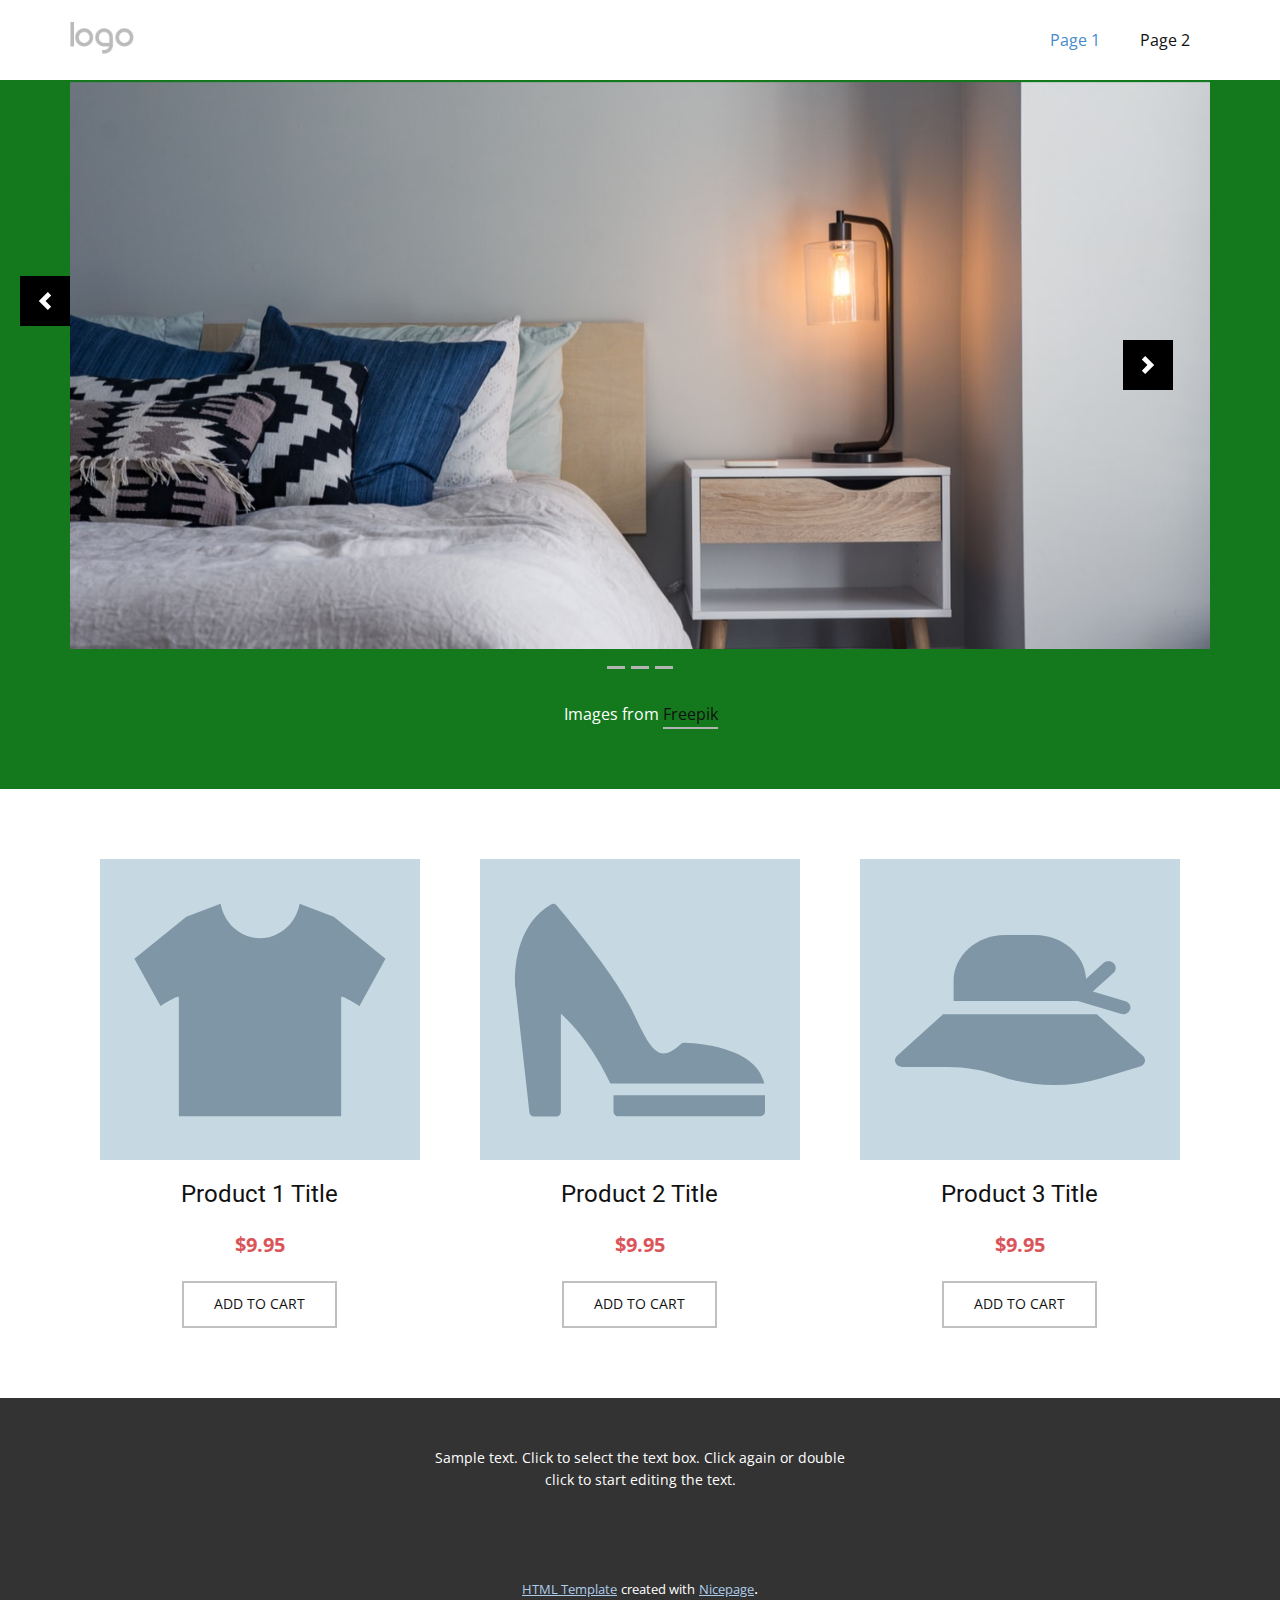
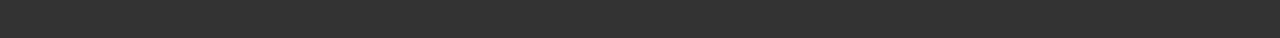
<file: index.html>
<!DOCTYPE html>
<html style="font-size: 16px;">
  <head>
    <meta name="viewport" content="width=device-width, initial-scale=1.0">
    <meta charset="utf-8">
    <meta name="keywords" content="Modern Interior">
    <meta name="description" content="">
    <meta name="page_type" content="np-template-header-footer-from-plugin">
    <title>Page 1</title>
    <link rel="stylesheet" href="nicepage.css" media="screen">
<link rel="stylesheet" href="Page-1.css" media="screen">
    <script class="u-script" type="text/javascript" src="jquery.js" defer=""></script>
    <script class="u-script" type="text/javascript" src="nicepage.js" defer=""></script>
    <meta name="generator" content="Nicepage 2.25.0, nicepage.com">
    
    
    
    
    
    
    <link id="u-theme-google-font" rel="stylesheet" href="https://fonts.googleapis.com/css?family=Roboto:100,100i,300,300i,400,400i,500,500i,700,700i,900,900i|Open+Sans:300,300i,400,400i,600,600i,700,700i,800,800i">
    <link id="u-page-google-font" rel="stylesheet" href="https://fonts.googleapis.com/css?family=Oswald:200,300,400,500,600,700">
    <script type="application/ld+json">{
		"@context": "http://schema.org",
		"@type": "Organization",
		"name": "",
		"url": "index.html",
		"logo": "images/default-logo.png"
}</script>
    <meta property="og:title" content="Page 1">
    <meta property="og:type" content="website">
    <meta name="theme-color" content="#478ac9">
    <link rel="canonical" href="index.html">
    <meta property="og:url" content="index.html">
  </head>
  <body data-home-page="Page-1.html" data-home-page-title="Page 1" class="u-body"><header class="u-clearfix u-header u-header" id="sec-2bff"><div class="u-clearfix u-sheet u-valign-middle u-sheet-1">
        <a href="https://nicepage.com" class="u-image u-logo u-image-1">
          <img src="images/default-logo.png" class="u-logo-image u-logo-image-1">
        </a>
        <nav class="u-menu u-menu-dropdown u-offcanvas u-menu-1">
          <div class="menu-collapse" style="font-size: 1rem; letter-spacing: 0;">
            <a class="u-button-style u-custom-left-right-menu-spacing u-custom-padding-bottom u-custom-top-bottom-menu-spacing u-nav-link u-text-active-palette-1-base u-text-hover-palette-2-base" href="#">
              <svg><use xmlns:xlink="http://www.w3.org/1999/xlink" xlink:href="#menu-hamburger"></use></svg>
              <svg version="1.1" xmlns="http://www.w3.org/2000/svg" xmlns:xlink="http://www.w3.org/1999/xlink"><defs><symbol id="menu-hamburger" viewBox="0 0 16 16" style="width: 16px; height: 16px;"><rect y="1" width="16" height="2"></rect><rect y="7" width="16" height="2"></rect><rect y="13" width="16" height="2"></rect>
</symbol>
</defs></svg>
            </a>
          </div>
          <div class="u-nav-container">
            <ul class="u-nav u-unstyled u-nav-1"><li class="u-nav-item"><a class="u-button-style u-nav-link u-text-active-palette-1-base u-text-hover-palette-2-base" href="Page-1.html" style="padding: 10px 20px;">Page 1</a>
</li><li class="u-nav-item"><a class="u-button-style u-nav-link u-text-active-palette-1-base u-text-hover-palette-2-base" href="Page-2.html" style="padding: 10px 20px;">Page 2</a>
</li></ul>
          </div>
          <div class="u-nav-container-collapse">
            <div class="u-black u-container-style u-inner-container-layout u-opacity u-opacity-95 u-sidenav">
              <div class="u-menu-close"></div>
              <ul class="u-align-center u-nav u-popupmenu-items u-unstyled u-nav-2"><li class="u-nav-item"><a class="u-button-style u-nav-link" href="Page-1.html">Page 1</a>
</li><li class="u-nav-item"><a class="u-button-style u-nav-link" href="Page-2.html">Page 2</a>
</li></ul>
            </div>
            <div class="u-black u-menu-overlay u-opacity u-opacity-70"></div>
          </div>
        </nav>
      </div></header>
    <section class="u-align-center u-clearfix u-custom-color-1 u-section-1" id="carousel_ac4a">
      <div class="u-clearfix u-sheet u-sheet-1">
        <h1 class="u-custom-font u-font-oswald u-text u-text-1">Modern Interior</h1>
        <div id="carousel-1237" data-interval="5000" data-u-ride="carousel" class="u-carousel u-expanded-width u-slider u-slider-1">
          <ol class="u-absolute-hcenter u-carousel-indicators u-carousel-indicators-1">
            <li data-u-target="#carousel-1237" class="u-active u-grey-30" data-u-slide-to="0"></li>
            <li data-u-target="#carousel-1237" class="u-grey-30" data-u-slide-to="1"></li>
            <li data-u-target="#carousel-1237" class="u-grey-30" data-u-slide-to="2"></li>
          </ol>
          <div class="u-carousel-inner" role="listbox">
            <div class="active u-active u-carousel-item u-container-style u-image u-slide u-image-1">
              <div class="u-container-layout u-container-layout-1"></div>
            </div>
            <div class="u-carousel-item u-container-style u-image u-slide u-image-2">
              <div class="u-container-layout u-container-layout-2"></div>
            </div>
            <div class="test-slide u-carousel-item u-container-style u-image u-slide u-image-3">
              <div class="u-container-layout u-container-layout-3"></div>
            </div>
          </div>
          <a class="u-black u-carousel-control u-carousel-control-prev u-opacity u-opacity-45 u-spacing-16 u-text-body-alt-color u-carousel-control-1" href="#carousel-1237" role="button" data-u-slide="prev">
            <span aria-hidden="true">
              <svg viewBox="0 0 8 8"><path d="M5.25 0l-4 4 4 4 1.5-1.5-2.5-2.5 2.5-2.5-1.5-1.5z"></path></svg>
            </span>
            <span class="sr-only">
              <svg viewBox="0 0 8 8"><path d="M5.25 0l-4 4 4 4 1.5-1.5-2.5-2.5 2.5-2.5-1.5-1.5z"></path></svg>
            </span>
          </a>
          <a class="u-absolute-vcenter u-black u-carousel-control u-carousel-control-next u-opacity u-opacity-45 u-spacing-16 u-text-body-alt-color u-carousel-control-2" href="#carousel-1237" role="button" data-u-slide="next">
            <span aria-hidden="true">
              <svg viewBox="0 0 8 8"><path d="M2.75 0l-1.5 1.5 2.5 2.5-2.5 2.5 1.5 1.5 4-4-4-4z"></path></svg>
            </span>
            <span class="sr-only">
              <svg viewBox="0 0 8 8"><path d="M2.75 0l-1.5 1.5 2.5 2.5-2.5 2.5 1.5 1.5 4-4-4-4z"></path></svg>
            </span>
          </a>
        </div>
        <p class="u-text u-text-2">Images from <a href="https://www.freepik.com/photos/wood" class="u-border-2 u-border-grey-30 u-btn u-button-style u-none u-text-body-color u-btn-1">Freepik</a>
        </p>
      </div>
    </section>
    <section class="u-align-center u-clearfix u-section-2" id="sec-34b8">
      <div class="u-clearfix u-sheet u-valign-middle u-sheet-1"><!--products--><!--products_options_json--><!--{"type":"Recent","source":"","tags":""}--><!--/products_options_json-->
        <div class="u-expanded-width u-products u-repeater u-repeater-1"><!--product_item-->
          <div class="u-align-center u-container-style u-products-item u-repeater-item u-white u-repeater-item-1">
            <div class="u-container-layout u-similar-container u-valign-top u-container-layout-1"><!--product_image-->
              <img alt="" class="u-expanded-width u-image u-image-default u-product-control u-image-1" src="images/2.svg"><!--/product_image--><!--product_title-->
              <h4 class="u-product-control u-text u-text-1">
                <a class="u-product-title-link" href="#"><!--product_title_content-->Product 1 Title<!--/product_title_content--></a>
              </h4><!--/product_title--><!--product_price-->
              <div class="u-product-control u-product-price u-product-price-1">
                <div class="u-price-wrapper u-spacing-10"><!--product_old_price-->
                  <div class="u-hide-price u-old-price"><!--product_old_price_content-->$12<!--/product_old_price_content--></div><!--/product_old_price--><!--product_regular_price-->
                  <div class="u-price u-text-palette-2-base" style="font-size: 1.25rem; font-weight: 700;"><!--product_regular_price_content-->$9.95<!--/product_regular_price_content--></div><!--/product_regular_price-->
                </div>
              </div><!--/product_price--><!--product_button-->
              <a href="https://nicepage.com" class="u-border-2 u-border-grey-25 u-btn u-btn-rectangle u-button-style u-none u-product-control u-text-body-color u-btn-1"><!--product_button_content-->Add to Cart<!--/product_button_content--></a><!--/product_button-->
            </div>
          </div><!--/product_item--><!--product_item-->
          <div class="u-align-center u-container-style u-products-item u-repeater-item u-white u-repeater-item-2">
            <div class="u-container-layout u-similar-container u-valign-top u-container-layout-2"><!--product_image-->
              <img alt="" class="u-expanded-width u-image u-image-default u-product-control u-image-2" src="images/3.svg"><!--/product_image--><!--product_title-->
              <h4 class="u-product-control u-text u-text-2">
                <a class="u-product-title-link" href="#"><!--product_title_content-->Product 2 Title<!--/product_title_content--></a>
              </h4><!--/product_title--><!--product_price-->
              <div class="u-product-control u-product-price u-product-price-2">
                <div class="u-price-wrapper u-spacing-10"><!--product_old_price-->
                  <div class="u-hide-price u-old-price"><!--product_old_price_content-->$12<!--/product_old_price_content--></div><!--/product_old_price--><!--product_regular_price-->
                  <div class="u-price u-text-palette-2-base" style="font-size: 1.25rem; font-weight: 700;"><!--product_regular_price_content-->$9.95<!--/product_regular_price_content--></div><!--/product_regular_price-->
                </div>
              </div><!--/product_price--><!--product_button-->
              <a href="https://nicepage.com" class="u-border-2 u-border-grey-25 u-btn u-btn-rectangle u-button-style u-none u-product-control u-text-body-color u-btn-2"><!--product_button_content-->Add to Cart<!--/product_button_content--></a><!--/product_button-->
            </div>
          </div><!--/product_item--><!--product_item-->
          <div class="u-align-center u-container-style u-products-item u-repeater-item u-white u-repeater-item-3">
            <div class="u-container-layout u-similar-container u-valign-top u-container-layout-3"><!--product_image-->
              <img alt="" class="u-expanded-width u-image u-image-default u-product-control u-image-3" src="images/4.svg"><!--/product_image--><!--product_title-->
              <h4 class="u-product-control u-text u-text-3">
                <a class="u-product-title-link" href="#"><!--product_title_content-->Product 3 Title<!--/product_title_content--></a>
              </h4><!--/product_title--><!--product_price-->
              <div class="u-product-control u-product-price u-product-price-3">
                <div class="u-price-wrapper u-spacing-10"><!--product_old_price-->
                  <div class="u-hide-price u-old-price"><!--product_old_price_content-->$12<!--/product_old_price_content--></div><!--/product_old_price--><!--product_regular_price-->
                  <div class="u-price u-text-palette-2-base" style="font-size: 1.25rem; font-weight: 700;"><!--product_regular_price_content-->$9.95<!--/product_regular_price_content--></div><!--/product_regular_price-->
                </div>
              </div><!--/product_price--><!--product_button-->
              <a href="https://nicepage.com" class="u-border-2 u-border-grey-25 u-btn u-btn-rectangle u-button-style u-none u-product-control u-text-body-color u-btn-3"><!--product_button_content-->Add to Cart<!--/product_button_content--></a><!--/product_button-->
            </div>
          </div><!--/product_item-->
        </div><!--/products-->
      </div>
    </section>
    
    
    <footer class="u-align-center u-clearfix u-footer u-grey-80 u-footer" id="sec-d5ce"><div class="u-clearfix u-sheet u-sheet-1">
        <p class="u-small-text u-text u-text-variant u-text-1">Sample text. Click to select the text box. Click again or double click to start editing the text.</p>
      </div></footer>
    <section class="u-backlink u-clearfix u-grey-80">
      <a class="u-link" href="https://nicepage.com/html-templates" target="_blank">
        <span>HTML Template</span>
      </a>
      <p class="u-text">
        <span>created with</span>
      </p>
      <a class="u-link" href="https://nicepage.com/html" target="_blank">
        <span>Nicepage</span>
      </a>. 
    </section>
  </body>
</html>
</file>
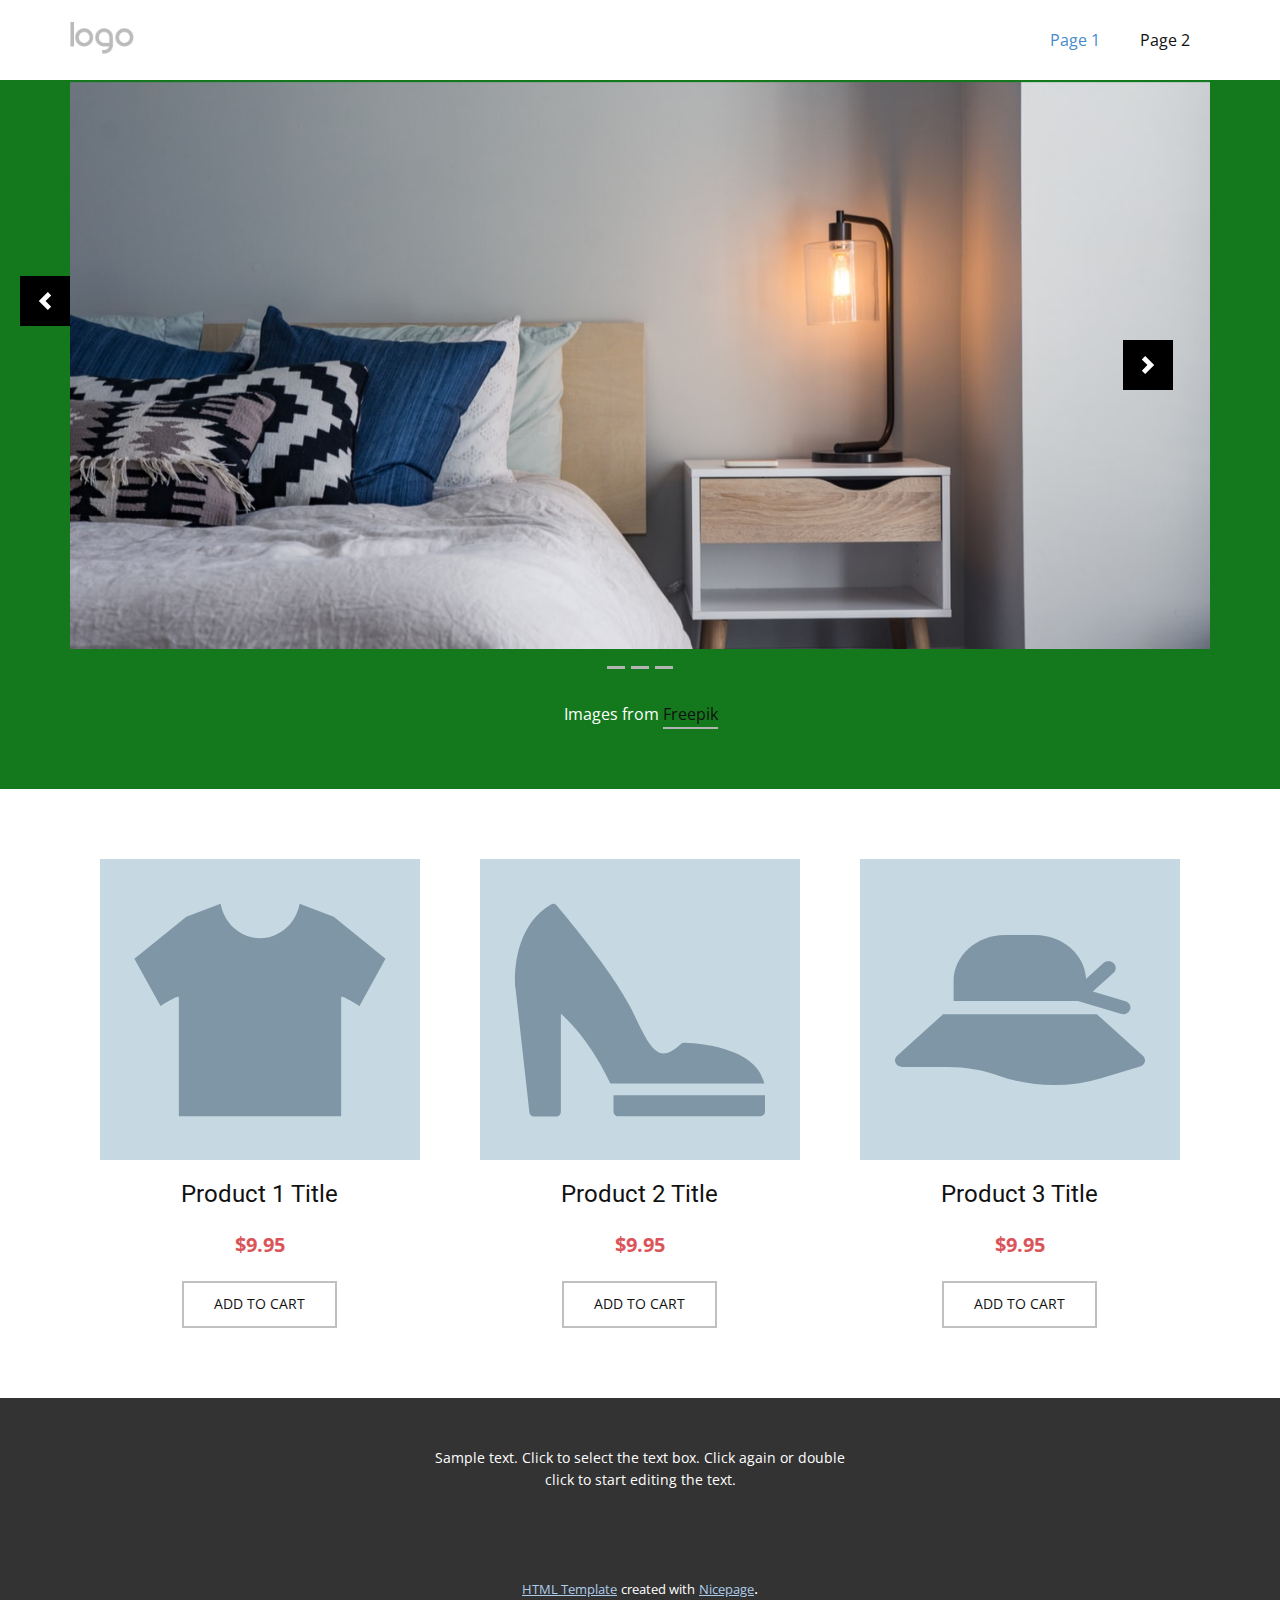
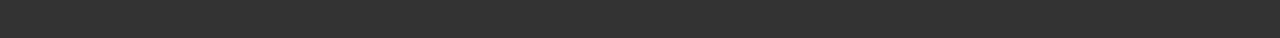
<file: Page-1.html>
<!DOCTYPE html>
<html style="font-size: 16px;">
  <head>
    <meta name="viewport" content="width=device-width, initial-scale=1.0">
    <meta charset="utf-8">
    <meta name="keywords" content="Modern Interior">
    <meta name="description" content="">
    <meta name="page_type" content="np-template-header-footer-from-plugin">
    <title>Page 1</title>
    <link rel="stylesheet" href="nicepage.css" media="screen">
<link rel="stylesheet" href="Page-1.css" media="screen">
    <script class="u-script" type="text/javascript" src="jquery.js" defer=""></script>
    <script class="u-script" type="text/javascript" src="nicepage.js" defer=""></script>
    <meta name="generator" content="Nicepage 2.25.0, nicepage.com">
    
    
    
    
    
    
    <link id="u-theme-google-font" rel="stylesheet" href="https://fonts.googleapis.com/css?family=Roboto:100,100i,300,300i,400,400i,500,500i,700,700i,900,900i|Open+Sans:300,300i,400,400i,600,600i,700,700i,800,800i">
    <link id="u-page-google-font" rel="stylesheet" href="https://fonts.googleapis.com/css?family=Oswald:200,300,400,500,600,700">
    <script type="application/ld+json">{
		"@context": "http://schema.org",
		"@type": "Organization",
		"name": "",
		"url": "index.html",
		"logo": "images/default-logo.png"
}</script>
    <meta property="og:title" content="Page 1">
    <meta property="og:type" content="website">
    <meta name="theme-color" content="#478ac9">
    <link rel="canonical" href="index.html">
    <meta property="og:url" content="index.html">
  </head>
  <body class="u-body"><header class="u-clearfix u-header u-header" id="sec-2bff"><div class="u-clearfix u-sheet u-valign-middle u-sheet-1">
        <a href="https://nicepage.com" class="u-image u-logo u-image-1">
          <img src="images/default-logo.png" class="u-logo-image u-logo-image-1">
        </a>
        <nav class="u-menu u-menu-dropdown u-offcanvas u-menu-1">
          <div class="menu-collapse" style="font-size: 1rem; letter-spacing: 0;">
            <a class="u-button-style u-custom-left-right-menu-spacing u-custom-padding-bottom u-custom-top-bottom-menu-spacing u-nav-link u-text-active-palette-1-base u-text-hover-palette-2-base" href="#">
              <svg><use xmlns:xlink="http://www.w3.org/1999/xlink" xlink:href="#menu-hamburger"></use></svg>
              <svg version="1.1" xmlns="http://www.w3.org/2000/svg" xmlns:xlink="http://www.w3.org/1999/xlink"><defs><symbol id="menu-hamburger" viewBox="0 0 16 16" style="width: 16px; height: 16px;"><rect y="1" width="16" height="2"></rect><rect y="7" width="16" height="2"></rect><rect y="13" width="16" height="2"></rect>
</symbol>
</defs></svg>
            </a>
          </div>
          <div class="u-nav-container">
            <ul class="u-nav u-unstyled u-nav-1"><li class="u-nav-item"><a class="u-button-style u-nav-link u-text-active-palette-1-base u-text-hover-palette-2-base" href="Page-1.html" style="padding: 10px 20px;">Page 1</a>
</li><li class="u-nav-item"><a class="u-button-style u-nav-link u-text-active-palette-1-base u-text-hover-palette-2-base" href="Page-2.html" style="padding: 10px 20px;">Page 2</a>
</li></ul>
          </div>
          <div class="u-nav-container-collapse">
            <div class="u-black u-container-style u-inner-container-layout u-opacity u-opacity-95 u-sidenav">
              <div class="u-menu-close"></div>
              <ul class="u-align-center u-nav u-popupmenu-items u-unstyled u-nav-2"><li class="u-nav-item"><a class="u-button-style u-nav-link" href="Page-1.html">Page 1</a>
</li><li class="u-nav-item"><a class="u-button-style u-nav-link" href="Page-2.html">Page 2</a>
</li></ul>
            </div>
            <div class="u-black u-menu-overlay u-opacity u-opacity-70"></div>
          </div>
        </nav>
      </div></header>
    <section class="u-align-center u-clearfix u-custom-color-1 u-section-1" id="carousel_ac4a">
      <div class="u-clearfix u-sheet u-sheet-1">
        <h1 class="u-custom-font u-font-oswald u-text u-text-1">Modern Interior</h1>
        <div id="carousel-1237" data-interval="5000" data-u-ride="carousel" class="u-carousel u-expanded-width u-slider u-slider-1">
          <ol class="u-absolute-hcenter u-carousel-indicators u-carousel-indicators-1">
            <li data-u-target="#carousel-1237" class="u-active u-grey-30" data-u-slide-to="0"></li>
            <li data-u-target="#carousel-1237" class="u-grey-30" data-u-slide-to="1"></li>
            <li data-u-target="#carousel-1237" class="u-grey-30" data-u-slide-to="2"></li>
          </ol>
          <div class="u-carousel-inner" role="listbox">
            <div class="active u-active u-carousel-item u-container-style u-image u-slide u-image-1">
              <div class="u-container-layout u-container-layout-1"></div>
            </div>
            <div class="u-carousel-item u-container-style u-image u-slide u-image-2">
              <div class="u-container-layout u-container-layout-2"></div>
            </div>
            <div class="test-slide u-carousel-item u-container-style u-image u-slide u-image-3">
              <div class="u-container-layout u-container-layout-3"></div>
            </div>
          </div>
          <a class="u-black u-carousel-control u-carousel-control-prev u-opacity u-opacity-45 u-spacing-16 u-text-body-alt-color u-carousel-control-1" href="#carousel-1237" role="button" data-u-slide="prev">
            <span aria-hidden="true">
              <svg viewBox="0 0 8 8"><path d="M5.25 0l-4 4 4 4 1.5-1.5-2.5-2.5 2.5-2.5-1.5-1.5z"></path></svg>
            </span>
            <span class="sr-only">
              <svg viewBox="0 0 8 8"><path d="M5.25 0l-4 4 4 4 1.5-1.5-2.5-2.5 2.5-2.5-1.5-1.5z"></path></svg>
            </span>
          </a>
          <a class="u-absolute-vcenter u-black u-carousel-control u-carousel-control-next u-opacity u-opacity-45 u-spacing-16 u-text-body-alt-color u-carousel-control-2" href="#carousel-1237" role="button" data-u-slide="next">
            <span aria-hidden="true">
              <svg viewBox="0 0 8 8"><path d="M2.75 0l-1.5 1.5 2.5 2.5-2.5 2.5 1.5 1.5 4-4-4-4z"></path></svg>
            </span>
            <span class="sr-only">
              <svg viewBox="0 0 8 8"><path d="M2.75 0l-1.5 1.5 2.5 2.5-2.5 2.5 1.5 1.5 4-4-4-4z"></path></svg>
            </span>
          </a>
        </div>
        <p class="u-text u-text-2">Images from <a href="https://www.freepik.com/photos/wood" class="u-border-2 u-border-grey-30 u-btn u-button-style u-none u-text-body-color u-btn-1">Freepik</a>
        </p>
      </div>
    </section>
    <section class="u-align-center u-clearfix u-section-2" id="sec-34b8">
      <div class="u-clearfix u-sheet u-valign-middle u-sheet-1"><!--products--><!--products_options_json--><!--{"type":"Recent","source":"","tags":""}--><!--/products_options_json-->
        <div class="u-expanded-width u-products u-repeater u-repeater-1"><!--product_item-->
          <div class="u-align-center u-container-style u-products-item u-repeater-item u-white u-repeater-item-1">
            <div class="u-container-layout u-similar-container u-valign-top u-container-layout-1"><!--product_image-->
              <img alt="" class="u-expanded-width u-image u-image-default u-product-control u-image-1" src="images/2.svg"><!--/product_image--><!--product_title-->
              <h4 class="u-product-control u-text u-text-1">
                <a class="u-product-title-link" href="#"><!--product_title_content-->Product 1 Title<!--/product_title_content--></a>
              </h4><!--/product_title--><!--product_price-->
              <div class="u-product-control u-product-price u-product-price-1">
                <div class="u-price-wrapper u-spacing-10"><!--product_old_price-->
                  <div class="u-hide-price u-old-price"><!--product_old_price_content-->$12<!--/product_old_price_content--></div><!--/product_old_price--><!--product_regular_price-->
                  <div class="u-price u-text-palette-2-base" style="font-size: 1.25rem; font-weight: 700;"><!--product_regular_price_content-->$9.95<!--/product_regular_price_content--></div><!--/product_regular_price-->
                </div>
              </div><!--/product_price--><!--product_button-->
              <a href="https://nicepage.com" class="u-border-2 u-border-grey-25 u-btn u-btn-rectangle u-button-style u-none u-product-control u-text-body-color u-btn-1"><!--product_button_content-->Add to Cart<!--/product_button_content--></a><!--/product_button-->
            </div>
          </div><!--/product_item--><!--product_item-->
          <div class="u-align-center u-container-style u-products-item u-repeater-item u-white u-repeater-item-2">
            <div class="u-container-layout u-similar-container u-valign-top u-container-layout-2"><!--product_image-->
              <img alt="" class="u-expanded-width u-image u-image-default u-product-control u-image-2" src="images/3.svg"><!--/product_image--><!--product_title-->
              <h4 class="u-product-control u-text u-text-2">
                <a class="u-product-title-link" href="#"><!--product_title_content-->Product 2 Title<!--/product_title_content--></a>
              </h4><!--/product_title--><!--product_price-->
              <div class="u-product-control u-product-price u-product-price-2">
                <div class="u-price-wrapper u-spacing-10"><!--product_old_price-->
                  <div class="u-hide-price u-old-price"><!--product_old_price_content-->$12<!--/product_old_price_content--></div><!--/product_old_price--><!--product_regular_price-->
                  <div class="u-price u-text-palette-2-base" style="font-size: 1.25rem; font-weight: 700;"><!--product_regular_price_content-->$9.95<!--/product_regular_price_content--></div><!--/product_regular_price-->
                </div>
              </div><!--/product_price--><!--product_button-->
              <a href="https://nicepage.com" class="u-border-2 u-border-grey-25 u-btn u-btn-rectangle u-button-style u-none u-product-control u-text-body-color u-btn-2"><!--product_button_content-->Add to Cart<!--/product_button_content--></a><!--/product_button-->
            </div>
          </div><!--/product_item--><!--product_item-->
          <div class="u-align-center u-container-style u-products-item u-repeater-item u-white u-repeater-item-3">
            <div class="u-container-layout u-similar-container u-valign-top u-container-layout-3"><!--product_image-->
              <img alt="" class="u-expanded-width u-image u-image-default u-product-control u-image-3" src="images/4.svg"><!--/product_image--><!--product_title-->
              <h4 class="u-product-control u-text u-text-3">
                <a class="u-product-title-link" href="#"><!--product_title_content-->Product 3 Title<!--/product_title_content--></a>
              </h4><!--/product_title--><!--product_price-->
              <div class="u-product-control u-product-price u-product-price-3">
                <div class="u-price-wrapper u-spacing-10"><!--product_old_price-->
                  <div class="u-hide-price u-old-price"><!--product_old_price_content-->$12<!--/product_old_price_content--></div><!--/product_old_price--><!--product_regular_price-->
                  <div class="u-price u-text-palette-2-base" style="font-size: 1.25rem; font-weight: 700;"><!--product_regular_price_content-->$9.95<!--/product_regular_price_content--></div><!--/product_regular_price-->
                </div>
              </div><!--/product_price--><!--product_button-->
              <a href="https://nicepage.com" class="u-border-2 u-border-grey-25 u-btn u-btn-rectangle u-button-style u-none u-product-control u-text-body-color u-btn-3"><!--product_button_content-->Add to Cart<!--/product_button_content--></a><!--/product_button-->
            </div>
          </div><!--/product_item-->
        </div><!--/products-->
      </div>
    </section>
    
    
    <footer class="u-align-center u-clearfix u-footer u-grey-80 u-footer" id="sec-d5ce"><div class="u-clearfix u-sheet u-sheet-1">
        <p class="u-small-text u-text u-text-variant u-text-1">Sample text. Click to select the text box. Click again or double click to start editing the text.</p>
      </div></footer>
    <section class="u-backlink u-clearfix u-grey-80">
      <a class="u-link" href="https://nicepage.com/html-templates" target="_blank">
        <span>HTML Template</span>
      </a>
      <p class="u-text">
        <span>created with</span>
      </p>
      <a class="u-link" href="https://nicepage.com/html" target="_blank">
        <span>Nicepage</span>
      </a>. 
    </section>
  </body>
</html>
</file>
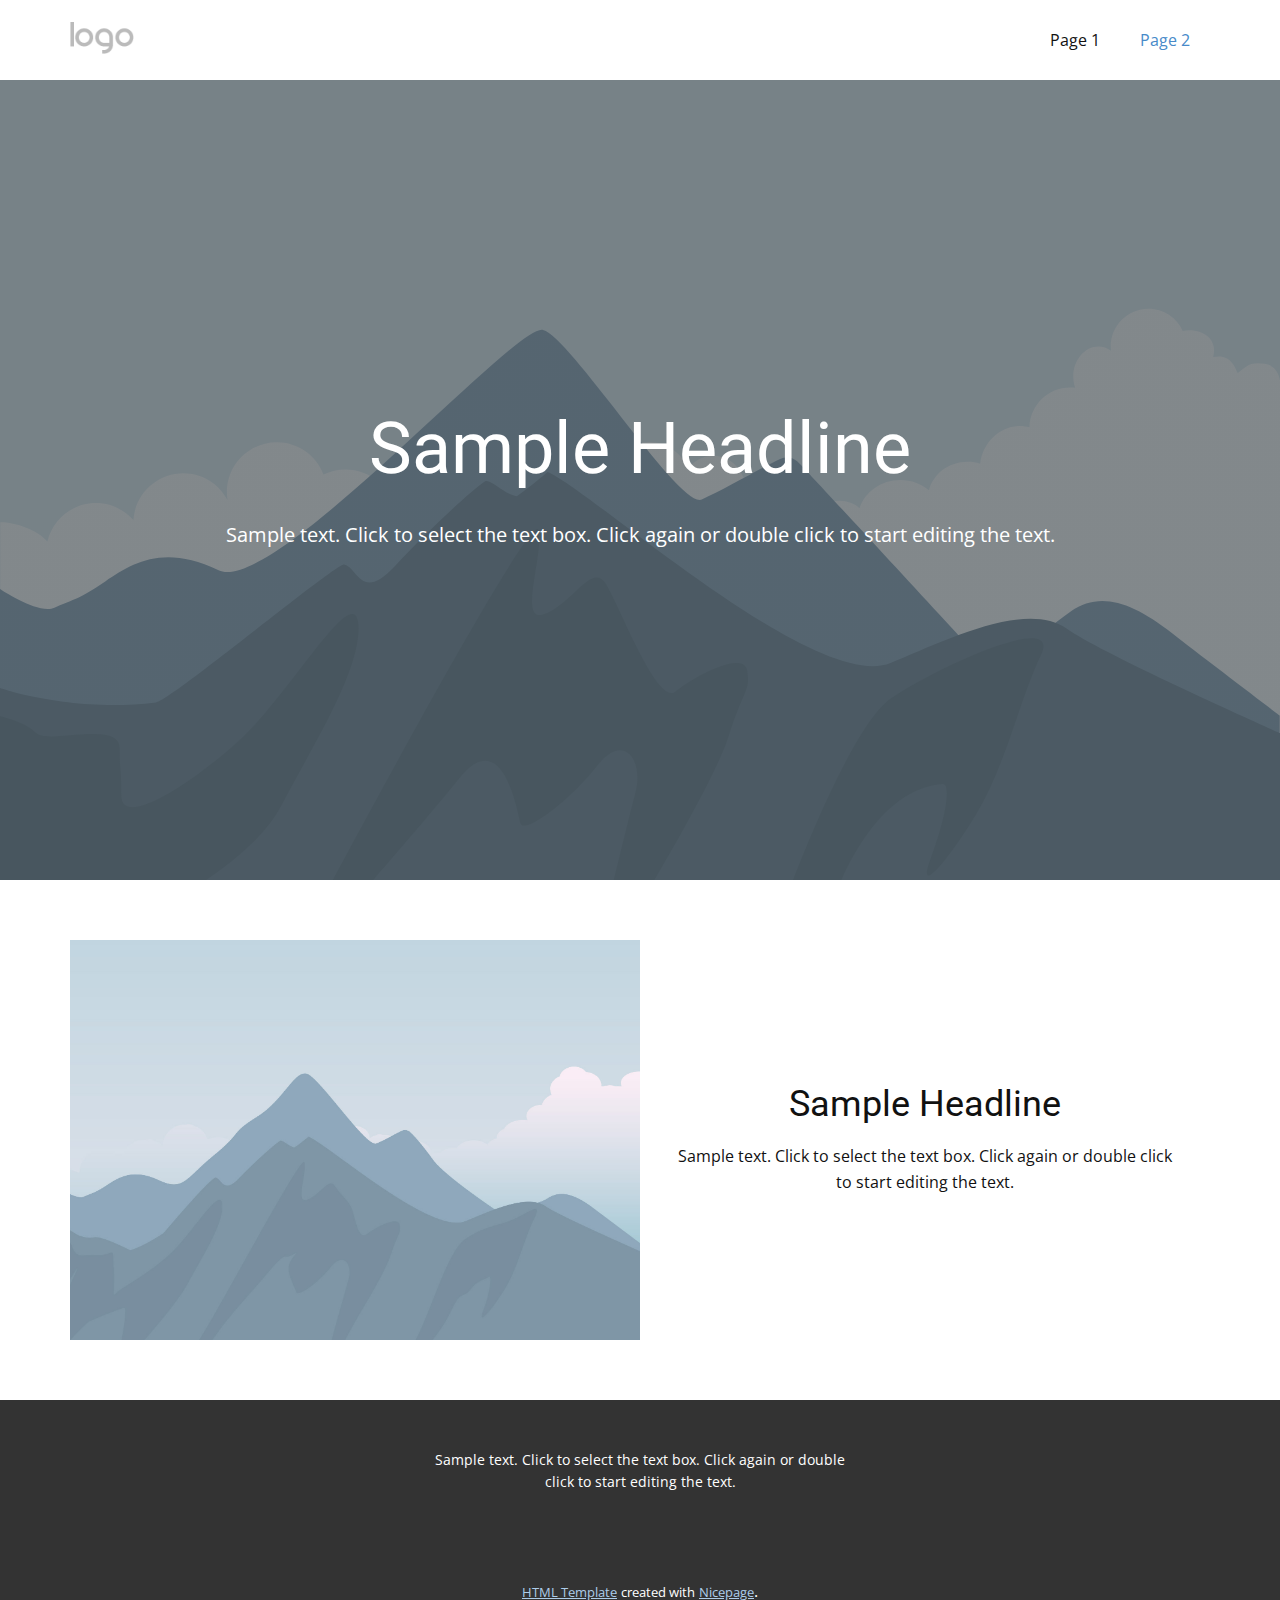
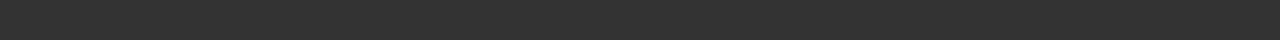
<file: Page-2.html>
<!DOCTYPE html>
<html style="font-size: 16px;">
  <head>
    <meta name="viewport" content="width=device-width, initial-scale=1.0">
    <meta charset="utf-8">
    <meta name="keywords" content="">
    <meta name="description" content="">
    <meta name="page_type" content="np-template-header-footer-from-plugin">
    <title>Page 2</title>
    <link rel="stylesheet" href="nicepage.css" media="screen">
<link rel="stylesheet" href="Page-2.css" media="screen">
    <script class="u-script" type="text/javascript" src="jquery.js" defer=""></script>
    <script class="u-script" type="text/javascript" src="nicepage.js" defer=""></script>
    <meta name="generator" content="Nicepage 2.25.0, nicepage.com">
    
    
    
    <link id="u-theme-google-font" rel="stylesheet" href="https://fonts.googleapis.com/css?family=Roboto:100,100i,300,300i,400,400i,500,500i,700,700i,900,900i|Open+Sans:300,300i,400,400i,600,600i,700,700i,800,800i">
    <script type="application/ld+json">{
		"@context": "http://schema.org",
		"@type": "Organization",
		"name": "",
		"url": "index.html",
		"logo": "images/default-logo.png"
}</script>
    <meta property="og:title" content="Page 2">
    <meta property="og:type" content="website">
    <meta name="theme-color" content="#478ac9">
    <link rel="canonical" href="index.html">
    <meta property="og:url" content="index.html">
  </head>
  <body class="u-body"><header class="u-clearfix u-header u-header" id="sec-2bff"><div class="u-clearfix u-sheet u-valign-middle u-sheet-1">
        <a href="https://nicepage.com" class="u-image u-logo u-image-1">
          <img src="images/default-logo.png" class="u-logo-image u-logo-image-1">
        </a>
        <nav class="u-menu u-menu-dropdown u-offcanvas u-menu-1">
          <div class="menu-collapse" style="font-size: 1rem; letter-spacing: 0;">
            <a class="u-button-style u-custom-left-right-menu-spacing u-custom-padding-bottom u-custom-top-bottom-menu-spacing u-nav-link u-text-active-palette-1-base u-text-hover-palette-2-base" href="#">
              <svg><use xmlns:xlink="http://www.w3.org/1999/xlink" xlink:href="#menu-hamburger"></use></svg>
              <svg version="1.1" xmlns="http://www.w3.org/2000/svg" xmlns:xlink="http://www.w3.org/1999/xlink"><defs><symbol id="menu-hamburger" viewBox="0 0 16 16" style="width: 16px; height: 16px;"><rect y="1" width="16" height="2"></rect><rect y="7" width="16" height="2"></rect><rect y="13" width="16" height="2"></rect>
</symbol>
</defs></svg>
            </a>
          </div>
          <div class="u-nav-container">
            <ul class="u-nav u-unstyled u-nav-1"><li class="u-nav-item"><a class="u-button-style u-nav-link u-text-active-palette-1-base u-text-hover-palette-2-base" href="Page-1.html" style="padding: 10px 20px;">Page 1</a>
</li><li class="u-nav-item"><a class="u-button-style u-nav-link u-text-active-palette-1-base u-text-hover-palette-2-base" href="Page-2.html" style="padding: 10px 20px;">Page 2</a>
</li></ul>
          </div>
          <div class="u-nav-container-collapse">
            <div class="u-black u-container-style u-inner-container-layout u-opacity u-opacity-95 u-sidenav">
              <div class="u-menu-close"></div>
              <ul class="u-align-center u-nav u-popupmenu-items u-unstyled u-nav-2"><li class="u-nav-item"><a class="u-button-style u-nav-link" href="Page-1.html">Page 1</a>
</li><li class="u-nav-item"><a class="u-button-style u-nav-link" href="Page-2.html">Page 2</a>
</li></ul>
            </div>
            <div class="u-black u-menu-overlay u-opacity u-opacity-70"></div>
          </div>
        </nav>
      </div></header>
    <section class="u-align-center u-clearfix u-image u-shading u-section-1" src="" data-image-width="256" data-image-height="256" id="sec-00cb">
      <div class="u-clearfix u-sheet u-valign-middle u-sheet-1">
        <h1 class="u-text u-text-default u-title u-text-1">Sample Headline</h1>
        <p class="u-large-text u-text u-text-default u-text-variant u-text-2">Sample text. Click to select the text box. Click again or double click to start editing the text.</p>
      </div>
    </section>
    <section class="u-clearfix u-section-2" id="sec-1670">
      <div class="u-clearfix u-sheet u-sheet-1">
        <div class="u-clearfix u-expanded-width u-layout-wrap u-layout-wrap-1">
          <div class="u-layout">
            <div class="u-layout-row">
              <div class="u-container-style u-image u-layout-cell u-left-cell u-size-30 u-image-1" data-image-width="2000" data-image-height="1333">
                <div class="u-container-layout u-valign-middle u-container-layout-1"></div>
              </div>
              <div class="u-align-center u-container-style u-layout-cell u-right-cell u-size-30 u-layout-cell-2">
                <div class="u-container-layout u-valign-middle u-container-layout-2">
                  <h2 class="u-text u-text-default u-text-1">Sample Headline</h2>
                  <p class="u-text u-text-default u-text-2">Sample text. Click to select the text box. Click again or double click to start editing the text.</p>
                </div>
              </div>
            </div>
          </div>
        </div>
      </div>
    </section>
    
    
    <footer class="u-align-center u-clearfix u-footer u-grey-80 u-footer" id="sec-d5ce"><div class="u-clearfix u-sheet u-sheet-1">
        <p class="u-small-text u-text u-text-variant u-text-1">Sample text. Click to select the text box. Click again or double click to start editing the text.</p>
      </div></footer>
    <section class="u-backlink u-clearfix u-grey-80">
      <a class="u-link" href="https://nicepage.com/html-templates" target="_blank">
        <span>HTML Template</span>
      </a>
      <p class="u-text">
        <span>created with</span>
      </p>
      <a class="u-link" href="https://nicepage.com/html" target="_blank">
        <span>Nicepage</span>
      </a>. 
    </section>
  </body>
</html>
</file>
<file: Page-1.css>
.u-section-1 {background-image: none}
.u-section-1 .u-sheet-1 {min-height: 708px}
.u-section-1 .u-text-1 {margin: 54px auto 0}
.u-section-1 .u-slider-1 {min-height: 567px; height: auto; margin: -105px 0 0}
.u-section-1 .u-carousel-indicators-1 {position: absolute; width: 72px; height: 3px; top: auto; bottom: -20px}
.u-section-1 .u-image-1 {background-image: url("images/photo-1522771739844-6a9f6d5f14af.jpg"); background-position: 50% 50%}
.u-section-1 .u-container-layout-1 {padding: 30px}
.u-section-1 .u-image-2 {background-image: url("images/photo-1509805225007-73e8ba4b5be8.jpg"); background-position: 50% 50%}
.u-section-1 .u-container-layout-2 {padding: 30px}
.u-section-1 .u-image-3 {background-image: url("images/57e2d7474256a914f6da8c7dda79367d1d38d6ed5b586c48702679d19448c75bb9_1280.jpg"); background-position: 50% 50%}
.u-section-1 .u-container-layout-3 {padding: 30px}
.u-section-1 .u-carousel-control-1 {width: 50px; height: 50px; background-image: none; left: -50px; top: 194px; position: absolute}
.u-section-1 .u-carousel-control-2 {width: 50px; height: 50px; background-image: none; left: auto; position: absolute; right: calc(((100% - 1140px) / 2)  + 37px)}
.u-section-1 .u-text-2 {width: 425px; margin: 53px 358px 60px}
.u-section-1 .u-btn-1 {border-style: none none solid; padding: 0} 

@media (max-width: 1199px){ .u-section-1 .u-slider-1 {margin-right: initial; margin-left: initial}
.u-section-1 .u-carousel-control-2 {right: calc(((100% - 940px) / 2)  + 18px)}
.u-section-1 .u-text-2 {margin-left: 258px; margin-right: 258px} }

@media (max-width: 991px){ .u-section-1 .u-carousel-control-2 {right: calc(((100% - 720px) / 2))}
.u-section-1 .u-text-2 {margin-left: 148px; margin-right: 148px} }

@media (max-width: 767px){ .u-section-1 .u-text-1 {margin-left: 0; margin-right: 0}
.u-section-1 .u-container-layout-1 {padding-left: 10px; padding-right: 10px}
.u-section-1 .u-container-layout-2 {padding-left: 10px; padding-right: 10px}
.u-section-1 .u-container-layout-3 {padding-left: 10px; padding-right: 10px}
.u-section-1 .u-carousel-control-2 {top: 194px; right: calc(((100% - 540px) / 2)  + -90px)}
.u-section-1 .u-text-2 {margin-left: 58px; margin-right: 58px} }

@media (max-width: 575px){ .u-section-1 .u-sheet-1 {min-height: 529px}
.u-section-1 .u-text-1 {margin-top: 60px}
.u-section-1 .u-slider-1 {min-height: 278px; margin-top: 22px; margin-right: initial; margin-left: initial}
.u-section-1 .u-carousel-control-2 {right: calc(((100% - 340px) / 2)  + -190px)}
.u-section-1 .u-text-2 {width: 340px; margin-left: 0; margin-right: 0} }.u-section-2 .u-sheet-1 {min-height: 600px}
.u-section-2 .u-repeater-1 {min-height: 520px; grid-template-columns: repeat(3, 33.3333%); height: auto; grid-gap: 0; margin: 40px auto 40px 0}
.u-section-2 .u-repeater-item-1 {background-image: none}
.u-section-2 .u-container-layout-1 {padding: 30px}
.u-section-2 .u-image-1 {height: 301px; margin: 0 auto 0 0}
.u-section-2 .u-text-1 {margin: 20px 0 0}
.u-section-2 .u-product-price-1 {margin: 20px auto 0}
.u-section-2 .u-btn-1 {border-style: solid; text-transform: uppercase; font-size: 0.875rem; margin: 20px auto 0}
.u-section-2 .u-repeater-item-2 {background-image: none}
.u-section-2 .u-container-layout-2 {padding: 30px}
.u-section-2 .u-image-2 {height: 301px; margin: 0 auto 0 0}
.u-section-2 .u-text-2 {margin: 20px 0 0}
.u-section-2 .u-product-price-2 {margin: 20px auto 0}
.u-section-2 .u-btn-2 {border-style: solid; text-transform: uppercase; font-size: 0.875rem; margin: 20px auto 0}
.u-section-2 .u-repeater-item-3 {background-image: none}
.u-section-2 .u-container-layout-3 {padding: 30px}
.u-section-2 .u-image-3 {height: 301px; margin: 0 auto 0 0}
.u-section-2 .u-text-3 {margin: 20px 0 0}
.u-section-2 .u-product-price-3 {margin: 20px auto 0}
.u-section-2 .u-btn-3 {border-style: solid; text-transform: uppercase; font-size: 0.875rem; margin: 20px auto 0} 

@media (max-width: 1199px){ .u-section-2 .u-repeater-1 {margin-right: initial; margin-left: initial}
.u-section-2 .u-image-1 {margin-right: initial; margin-left: initial}
.u-section-2 .u-image-2 {margin-right: initial; margin-left: initial}
.u-section-2 .u-image-3 {margin-right: initial; margin-left: initial} }

@media (max-width: 991px){ .u-section-2 .u-sheet-1 {min-height: 1134px}
.u-section-2 .u-repeater-1 {min-height: 1054px; grid-template-columns: repeat(2, 50%); margin-right: initial; margin-left: initial} }

@media (max-width: 767px){ .u-section-2 .u-sheet-1 {min-height: 1276px}
.u-section-2 .u-repeater-1 {grid-template-columns: 100%; margin-right: initial; margin-left: initial}
.u-section-2 .u-container-layout-1 {padding-left: 10px; padding-right: 10px}
.u-section-2 .u-image-1 {height: 537px; margin-right: initial; margin-left: initial}
.u-section-2 .u-container-layout-2 {padding-left: 10px; padding-right: 10px}
.u-section-2 .u-image-2 {height: 537px; margin-right: initial; margin-left: initial}
.u-section-2 .u-container-layout-3 {padding-left: 10px; padding-right: 10px}
.u-section-2 .u-image-3 {height: 537px; margin-right: initial; margin-left: initial} }

@media (max-width: 575px){ .u-section-2 .u-image-1 {height: 366px; margin-right: initial; margin-left: initial}
.u-section-2 .u-image-2 {height: 366px; margin-right: initial; margin-left: initial}
.u-section-2 .u-image-3 {height: 366px; margin-right: initial; margin-left: initial} }
</file>
<file: Page-2.css>
.u-section-1 {background-image: linear-gradient(0deg, rgba(0,0,0,0.4), rgba(0,0,0,0.4)), url("[data-uri]"); background-position: 50% 50%}
.u-section-1 .u-sheet-1 {min-height: 800px}
.u-section-1 .u-text-1 {margin: 60px auto 0}
.u-section-1 .u-text-2 {margin: 30px auto 60px} 

@media (max-width: 1199px){ .u-section-1 .u-sheet-1 {min-height: 660px} }

@media (max-width: 991px){ .u-section-1 .u-sheet-1 {min-height: 506px} }

@media (max-width: 767px){ .u-section-1 .u-sheet-1 {min-height: 380px} }

@media (max-width: 575px){ .u-section-1 .u-sheet-1 {min-height: 287px} }.u-section-2 .u-sheet-1 {min-height: 500px}
.u-section-2 .u-layout-wrap-1 {margin-top: 60px; margin-bottom: 60px; position: relative}
.u-section-2 .u-image-1 {min-height: 400px; background-image: url("images/default-image.jpg")}
.u-section-2 .u-container-layout-1 {padding: 30px}
.u-section-2 .u-layout-cell-2 {min-height: 400px}
.u-section-2 .u-container-layout-2 {padding: 30px}
.u-section-2 .u-text-1 {margin: 0 auto}
.u-section-2 .u-text-2 {margin: 20px 0 0} 

@media (max-width: 1199px){ .u-section-2 .u-sheet-1 {min-height: 430px}
.u-section-2 .u-image-1 {min-height: 330px}
.u-section-2 .u-layout-cell-2 {min-height: 330px} }

@media (max-width: 991px){ .u-section-2 .u-sheet-1 {min-height: 353px}
.u-section-2 .u-image-1 {min-height: 253px}
.u-section-2 .u-layout-cell-2 {min-height: 100px} }

@media (max-width: 767px){ .u-section-2 .u-sheet-1 {min-height: 580px}
.u-section-2 .u-image-1 {min-height: 380px}
.u-section-2 .u-container-layout-1 {padding-left: 10px; padding-right: 10px}
.u-section-2 .u-container-layout-2 {padding-left: 10px; padding-right: 10px} }

@media (max-width: 575px){ .u-section-2 .u-sheet-1 {min-height: 439px}
.u-section-2 .u-image-1 {min-height: 239px} }
</file>
